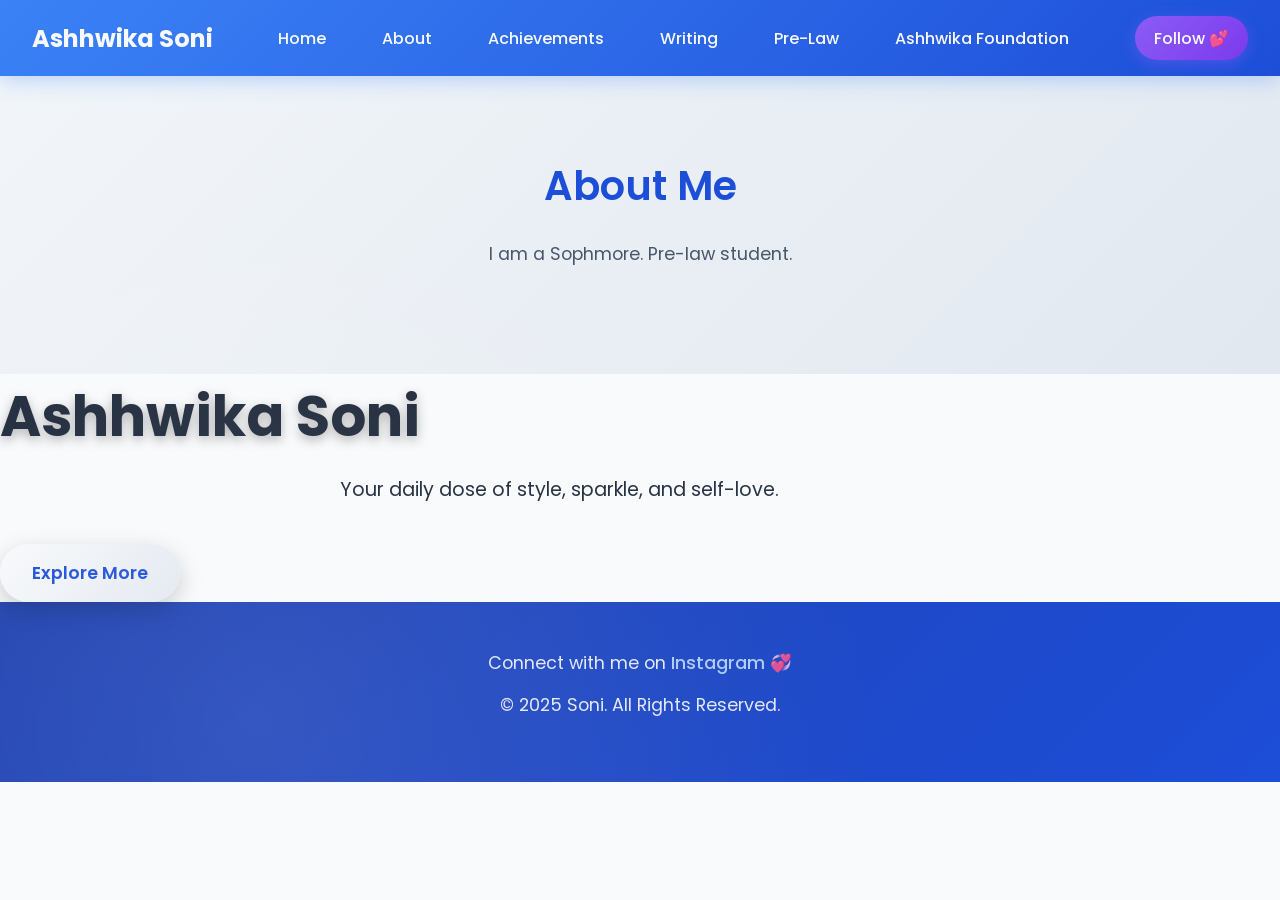
<file: index.html>
<!DOCTYPE html>
<html lang="en">
<head>
  <meta charset="UTF-8" />
  <meta name="viewport" content="width=device-width, initial-scale=1.0" />
  <title>Ashhwika's Personal Blog</title>
  <link rel="stylesheet" href="style.css" />
  <link rel="preconnect" href="https://fonts.googleapis.com">
  <link rel="preconnect" href="https://fonts.gstatic.com" crossorigin>
  <link href="https://fonts.googleapis.com/css2?family=Poppins:wght@300;500;700&display=swap" rel="stylesheet">
</head>
<body>

   <header>
  <nav class="navbar">
    <div class="logo">Ashhwika Soni</div>
    
    <!-- Hamburger Icon -->
    <div class="hamburger" onclick="toggleMenu()">
      <span></span>
      <span></span>
      <span></span>
    </div>
    
    <!-- Menu Links -->
    <ul class="nav-links" id="navLinks">
      <li><a href="index.html" onclick="closeMenu()">Home</a></li>
      <li><a href="about.html" onclick="closeMenu()">About</a></li>
      <li><a href="achievements.html" onclick="closeMenu()">Achievements</a></li>
      <li><a href="writing.html" onclick="closeMenu()">Writing</a></li>
      <li><a href="Pre-Law.html" onclick="closeMenu()">Pre-Law</a></li>
      <li><a href="AshhwikaFoundation.html" onclick="closeMenu()">Ashhwika Foundation</a></li>
    </ul>
    
    <a href="https://instagram.com/ashhwika" target="_blank" class="insta-btn">Follow 💕</a>
  </nav>
</header>

  <!-- About Section -->
  <section id="about" class="about">
    <h2>About Me</h2>
    <p>
        I am a Sophmore. Pre-law student. 
    </p>
  </section>

    <!-- Hero Section -->
  <section id="home" class="hero">
    <div class="hero-content">
      <h1> Ashhwika Soni</h1>
      <p>Your daily dose of style, sparkle, and self-love.</p>
      <a href="about.html" class="cta-btn">Explore More</a>
    </div>
  </section>
  
  <!-- Contact / Footer -->
  <footer id="contact">
    <p>Connect with me on 
      <a href="https://instagram.com/ashhwika" target="_blank">Instagram</a> 💞
    </p>
    <p>&copy; 2025 Soni. All Rights Reserved.</p>
  </footer>

  <!-- JS -->
<script>
function toggleMenu() {
  const navLinks = document.getElementById('navLinks');
  const hamburger = document.querySelector('.hamburger');
  
  navLinks.classList.toggle('active');
  hamburger.classList.toggle('active');
}

function closeMenu() {
  const navLinks = document.getElementById('navLinks');
  const hamburger = document.querySelector('.hamburger');
  
  navLinks.classList.remove('active');
  hamburger.classList.remove('active');
}

// Close menu when clicking outside
document.addEventListener('click', function(event) {
  const navbar = document.querySelector('.navbar');
  const navLinks = document.getElementById('navLinks');
  
  if (!navbar.contains(event.target)) {
    navLinks.classList.remove('active');
    document.querySelector('.hamburger').classList.remove('active');
  }
});
</script>
</body>
</html>
</file>
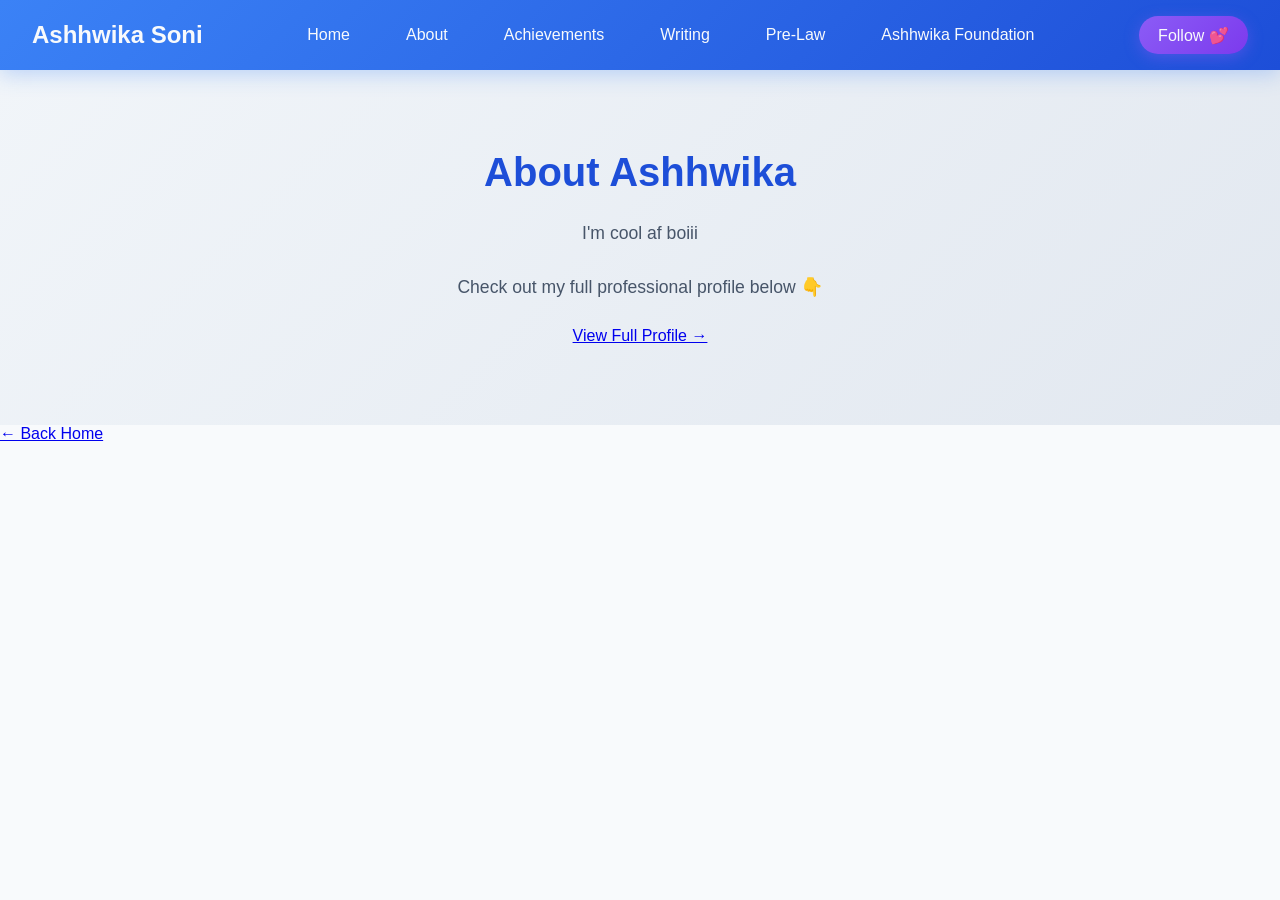
<file: about.html>
<!DOCTYPE html>
<html lang="en">
<head>
  <meta charset="UTF-8">
  <meta name="viewport" content="width=device-width, initial-scale=1.0">
  <title>About Ashhwika</title>
  <link rel="stylesheet" href="style.css">
</head>
<body>
  <!-- Navigation Bar -->
  <header>
    <nav class="navbar">
      <div class="logo">Ashhwika Soni</div>
      
      <!-- Hamburger Menu -->
      <div class="hamburger" onclick="toggleMenu()">
        <span></span>
        <span></span>
        <span></span>
      </div>
      
      <ul class="nav-links" id="navLinks">
        <li><a href="index.html" onclick="closeMenu()">Home</a></li>
        <li><a href="about.html" onclick="closeMenu()">About</a></li>
        <li><a href="achievements.html" onclick="closeMenu()">Achievements</a></li>
        <li><a href="writing.html" onclick="closeMenu()">Writing</a></li>
        <li><a href="Pre-Law.html" onclick="closeMenu()">Pre-Law</a></li>
        <li><a href="AshhwikaFoundation.html" onclick="closeMenu()">Ashhwika Foundation</a></li>
      </ul>
      
      <a href="https://instagram.com/ashhwika" target="_blank" class="insta-btn">Follow 💕</a>
    </nav>
  </header>

  <!-- About Section with LinkedIn Embed -->
  <section class="about">
    <div class="about-container">
      <div class="about-text">
        <h2>About Ashhwika</h2>
        <p>I'm cool af boiii</p>
        <p>Check out my full professional profile below 👇</p>
      </div>
      
        <div class="profile-link">
          <a href="https://www.linkedin.com/in/ashhwika-soni-b462b5214/" target="_blank" class="linkedin-btn">
            View Full Profile → 
          </a>
        </div>
      </div>
    </div>
  </section>

  <!-- Back Home Button -->
  <div class="back-home">
    <a href="index.html" class="back-btn">← Back Home</a>
  </div>

  <!-- JavaScript for Hamburger Menu -->
  <script>
  function toggleMenu() {
    const navLinks = document.getElementById('navLinks');
    const hamburger = document.querySelector('.hamburger');
    navLinks.classList.toggle('active');
    hamburger.classList.toggle('active');
  }

  function closeMenu() {
    const navLinks = document.getElementById('navLinks');
    const hamburger = document.querySelector('.hamburger');
    navLinks.classList.remove('active');
    hamburger.classList.remove('active');
  }
  </script>
</body>
</html>
</file>
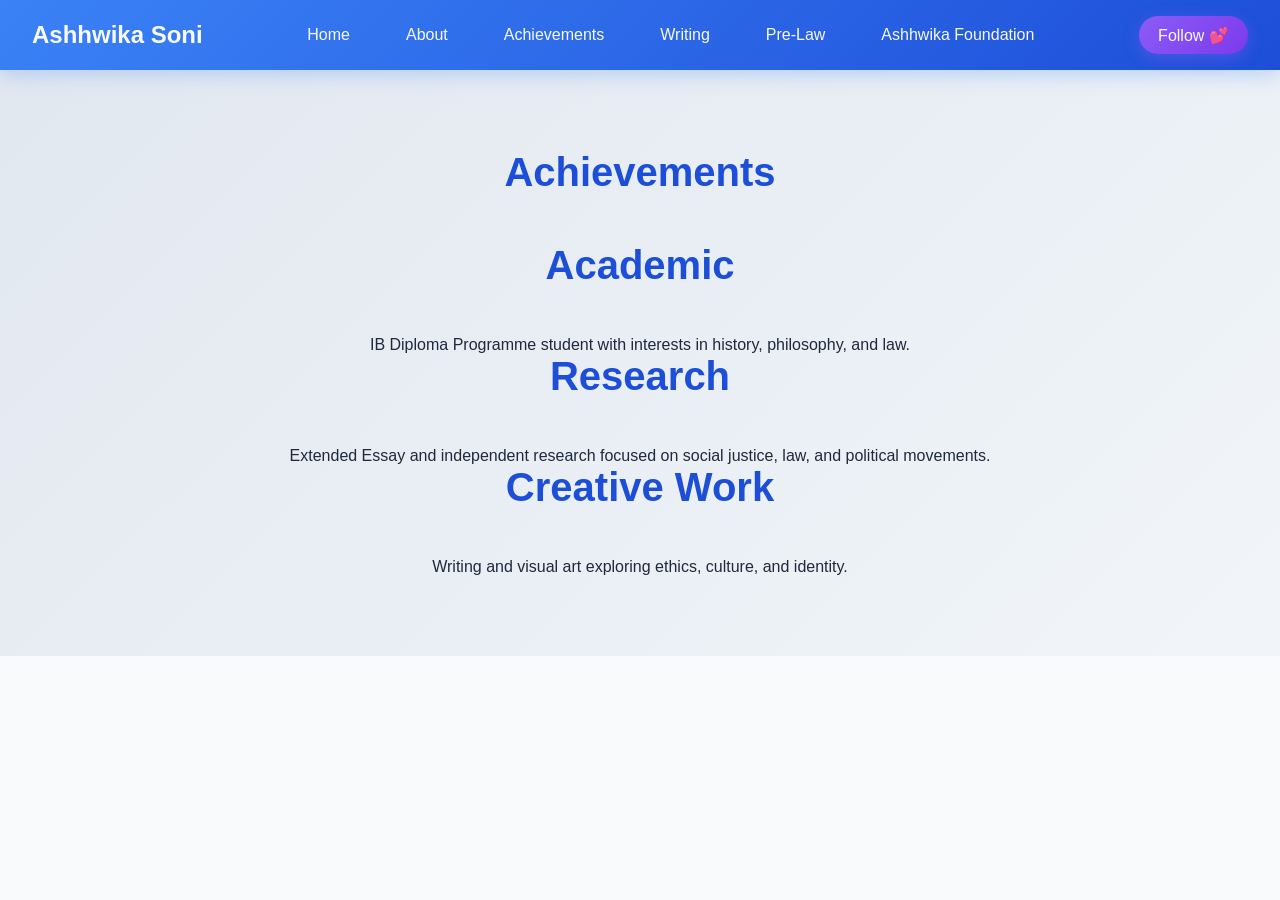
<file: achievements.html>
<!DOCTYPE html>
<html lang="en">
<head>
  <meta charset="UTF-8">
  <meta name="viewport" content="width=device-width, initial-scale=1.0">
  <title>Achievements</title>
  <link rel="stylesheet" href="style.css">
</head>

<body>

   <!-- Navigation Bar -->
  <header>
    <nav class="navbar">
      <div class="logo">Ashhwika Soni</div>
      <ul class="nav-links">
   <li><a href="index.html">Home</a></li>
   <li><a href="about.html">About</a></li>
  <li><a href="achievements.html">Achievements</a></li>
  <li><a href="writing.html">Writing</a></li>
   <li><a href="Pre-Law.html">Pre-Law</a></li>
   <li><a href="AshhwikaFoundation.html">Ashhwika Foundation</a></li>
      </ul>
      <a href="https://instagram.com/ashhwika" target="_blank" class="insta-btn">Follow 💕</a>
    </nav>
  </header>
  
<section id="achievements" class="achievements">
    <h2>Achievements</h2>

    <div class="card">
      <h2>Academic</h2>
      <p>IB Diploma Programme student with interests in history, philosophy, and law.</p>
    </div>

    <div class="card">
      <h2>Research</h2>
      <p>Extended Essay and independent research focused on social justice, law, and political movements.</p>
    </div>

    <div class="card">
      <h2>Creative Work</h2>
      <p>Writing and visual art exploring ethics, culture, and identity.</p>
    </div>

  </section>

</body>
</html>
</file>
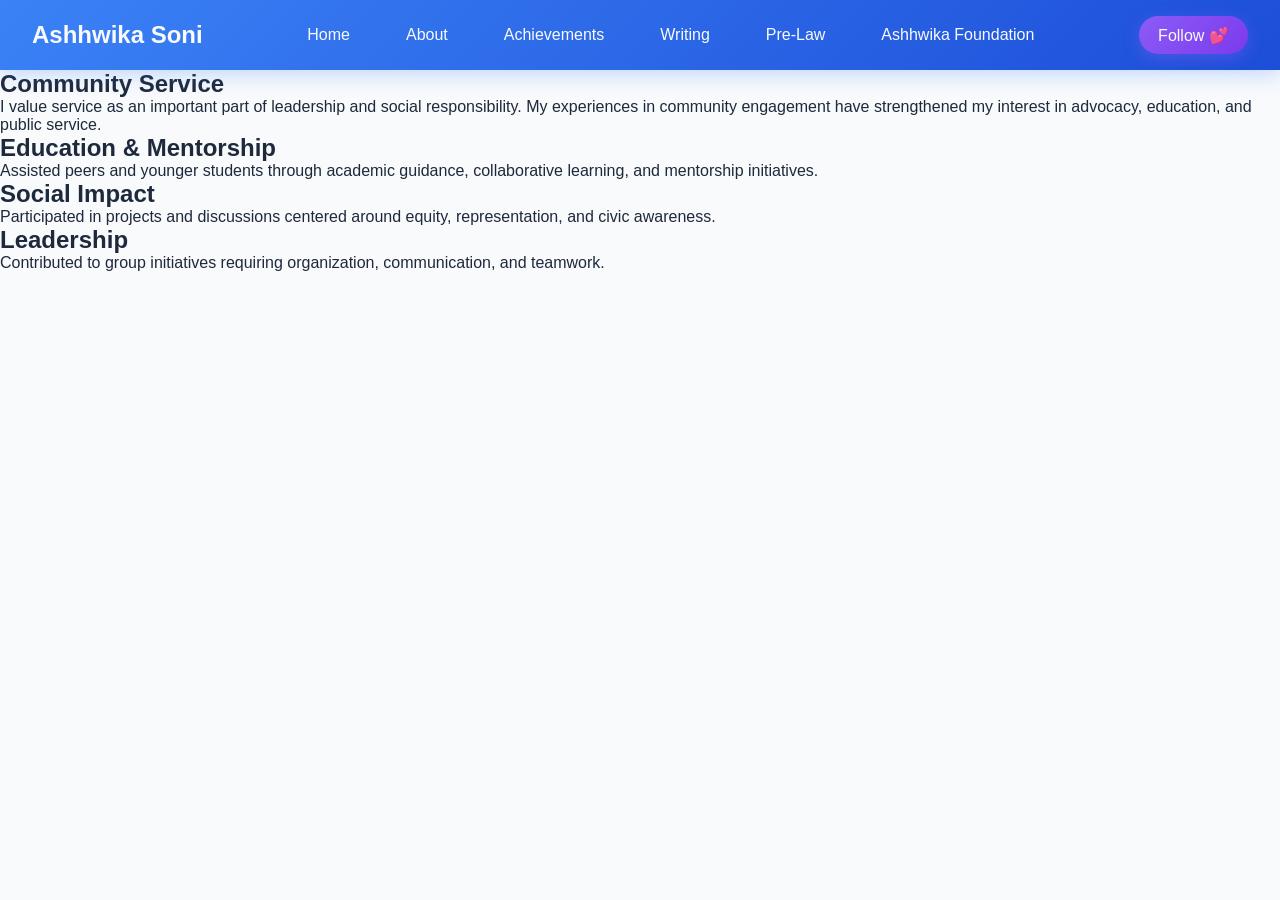
<file: AshhwikaFoundation.html>
<!DOCTYPE html>
<html lang="en">
<head>
  <meta charset="UTF-8">
  <meta name="viewport" content="width=device-width, initial-scale=1.0">
  <title>Community Service</title>
  <link rel="stylesheet" href="style.css">
</head>

<body>

     <!-- Navigation Bar -->
  <header>
    <nav class="navbar">
      <div class="logo">Ashhwika Soni</div>
      <ul class="nav-links">
   <li><a href="index.html">Home</a></li>
   <li><a href="about.html">About</a></li>
  <li><a href="achievements.html">Achievements</a></li>
  <li><a href="writing.html">Writing</a></li>
   <li><a href="Pre-Law.html">Pre-Law</a></li>
   <li><a href="AshhwikaFoundation.html">Ashhwika Foundation</a></li>
      </ul>
      <a href="https://instagram.com/ashhwika" target="_blank" class="insta-btn">Follow 💕</a>
    </nav>
  </header>

  <section>
    <h1>Community Service</h1>

    <p>
      I value service as an important part of leadership and social responsibility.
      My experiences in community engagement have strengthened my interest in
      advocacy, education, and public service.
    </p>

    <div class="card">
      <h2>Education & Mentorship</h2>
      <p>
        Assisted peers and younger students through academic guidance,
        collaborative learning, and mentorship initiatives.
      </p>
    </div>

    <div class="card">
      <h2>Social Impact</h2>
      <p>
        Participated in projects and discussions centered around equity,
        representation, and civic awareness.
      </p>
    </div>

    <div class="card">
      <h2>Leadership</h2>
      <p>
        Contributed to group initiatives requiring organization,
        communication, and teamwork.
      </p>
    </div>

  </section>

</body>
</html>
</file>
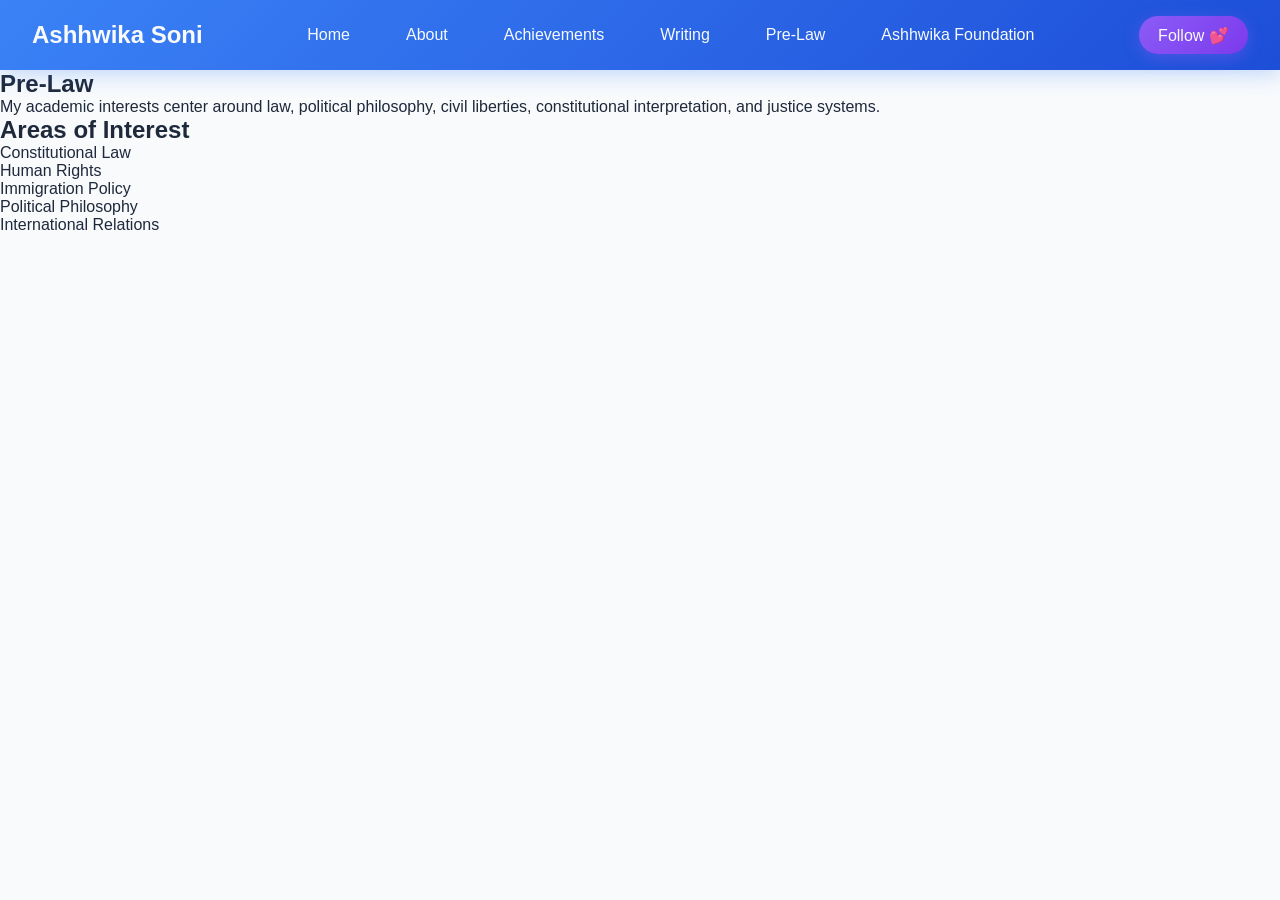
<file: Pre-Law.html>
<!DOCTYPE html>
<html lang="en">
<head>
  <meta charset="UTF-8">
  <meta name="viewport" content="width=device-width, initial-scale=1.0">
  <title>Pre-Law</title>
  <link rel="stylesheet" href="style.css">
</head>

<body>

   <!-- Navigation Bar -->
  <header>
    <nav class="navbar">
      <div class="logo">Ashhwika Soni</div>
      <ul class="nav-links">
   <li><a href="index.html">Home</a></li>
   <li><a href="about.html">About</a></li>
  <li><a href="achievements.html">Achievements</a></li>
  <li><a href="writing.html">Writing</a></li>
   <li><a href="Pre-Law.html">Pre-Law</a></li>
   <li><a href="AshhwikaFoundation.html">Ashhwika Foundation</a></li>
      </ul>
      <a href="https://instagram.com/ashhwika" target="_blank" class="insta-btn">Follow 💕</a>
    </nav>
  </header>

  <section>
    <h1>Pre-Law</h1>

    <p>
      My academic interests center around law, political philosophy,
      civil liberties, constitutional interpretation, and justice systems.
    </p>

    <div class="card">
      <h2>Areas of Interest</h2>

      <ul>
        <li>Constitutional Law</li>
        <li>Human Rights</li>
        <li>Immigration Policy</li>
        <li>Political Philosophy</li>
        <li>International Relations</li>
      </ul>
    </div>

  </section>

</body>
</html>
</file>
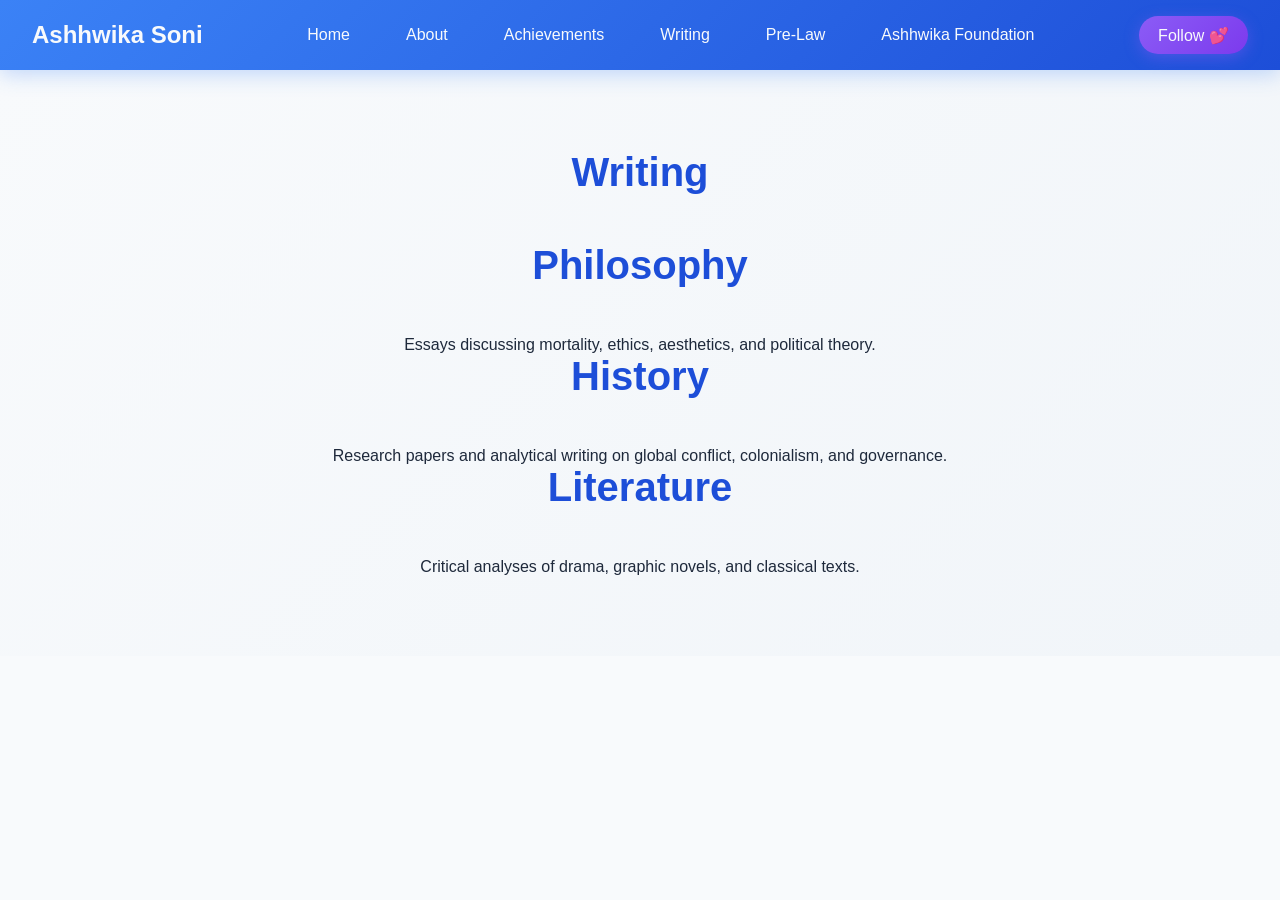
<file: writing.html>
<!DOCTYPE html>
<html lang="en">
<head>
  <meta charset="UTF-8">
  <meta name="viewport" content="width=device-width, initial-scale=1.0">
  <title>Writing</title>
  <link rel="stylesheet" href="style.css">
</head>

<body>
    <!-- Navigation Bar -->
  <header>
    <nav class="navbar">
      <div class="logo">Ashhwika Soni</div>
      <ul class="nav-links">
   <li><a href="index.html">Home</a></li>
   <li><a href="about.html">About</a></li>
  <li><a href="achievements.html">Achievements</a></li>
  <li><a href="writing.html">Writing</a></li>
   <li><a href="Pre-Law.html">Pre-Law</a></li>
   <li><a href="AshhwikaFoundation.html">Ashhwika Foundation</a></li>
      </ul>
      <a href="https://instagram.com/ashhwika" target="_blank" class="insta-btn">Follow 💕</a>
    </nav>
  </header>
  
  <section id="writing" class="writing">
    <h2>Writing</h2>

    <div class="card">
      <h2>Philosophy</h2>
      <p>Essays discussing mortality, ethics, aesthetics, and political theory.</p>
    </div>

    <div class="card">
      <h2>History</h2>
      <p>Research papers and analytical writing on global conflict, colonialism, and governance.</p>
    </div>

    <div class="card">
      <h2>Literature</h2>
      <p>Critical analyses of drama, graphic novels, and classical texts.</p>
    </div>

  </section>

</body>
</html>
</file>
<file: style.css>
* {
  margin: 0;
  padding: 0;
  box-sizing: border-box;
}

body {
  font-family: 'Poppins', sans-serif;
  background-color: #f8fafc;
  color: #1e293b;
  scroll-behavior: smooth;
}

/* Navbar with Hamburger Menu */
.navbar {
  font-family: 'Poppins', sans-serif;
  display: flex;
  justify-content: space-between;
  align-items: center;
  background: linear-gradient(135deg, #3b82f6 0%, #1d4ed8 100%);
  padding: 1rem 2rem;
  position: sticky;
  top: 0;
  z-index: 1000;
  box-shadow: 0 4px 20px rgba(59, 130, 246, 0.3);
}

.logo {
  font-weight: 700;
  font-size: 1.5rem;
  color: #f8fafc;
}

/* Hamburger Menu Button */
.hamburger {
  display: none;
  flex-direction: column;
  cursor: pointer;
  padding: 5px;
}

.hamburger span {
  width: 25px;
  height: 3px;
  background: #f8fafc;
  margin: 3px 0;
  transition: 0.3s;
  border-radius: 3px;
}

.hamburger.active span:nth-child(1) {
  transform: rotate(-45deg) translate(-5px, 6px);
}

.hamburger.active span:nth-child(2) {
  opacity: 0;
}

.hamburger.active span:nth-child(3) {
  transform: rotate(45deg) translate(-5px, -6px);
}

/* Nav Links */
.nav-links {
  list-style: none;
  display: flex;
  gap: 1.5rem;
  margin: 0;
  padding: 0;
}

.nav-links a {
  text-decoration: none;
  color: #f8fafc;
  font-weight: 500;
  transition: 0.3s;
  padding: 0.5rem 1rem;
  border-radius: 25px;
}

.nav-links a:hover {
  background: rgba(255,255,255,0.2);
}

.insta-btn {
  font-family: 'Poppins', sans-serif;
  background: linear-gradient(135deg, #8b5cf6 0%, #7c3aed 100%);
  color: #f8fafc;
  padding: 0.6rem 1.2rem;
  border-radius: 25px;
  text-decoration: none;
  transition: 0.3s;
  font-weight: 500;
  box-shadow: 0 4px 15px rgba(139, 92, 246, 0.4);
}

.insta-btn:hover {
  transform: translateY(-2px);
  box-shadow: 0 6px 20px rgba(139, 92, 246, 0.5);
}

/* Mobile Styles */
@media (max-width: 768px) {
  .hamburger {
    display: flex;
  }
  
  .nav-links {
    position: fixed;
    top: 80px;  /* Below navbar height */
    left: 0;
    width: 100%;
    height: calc(100vh - 80px);
    background: linear-gradient(135deg, #1d4ed8 0%, #3b82f6 100%);
    flex-direction: column;
    justify-content: flex-start;
    align-items: center;
    padding-top: 2rem;
    transform: translateY(-100%);
    transition: 0.4s ease-in-out;
    box-shadow: 0 10px 30px rgba(0,0,0,0.3);
  }
  
  .nav-links.active {
    transform: translateY(0);
  }
  
  .nav-links li {
    margin: 1rem 0;
    opacity: 0;
    transform: translateY(20px);
    animation: slideIn 0.3s forwards;
  }
  
  .insta-btn {
    display: none;  /* Hide on mobile */
  }
}

/* Slide-in Animation */
@keyframes slideIn {
  to {
    opacity: 1;
    transform: translateY(0);
  }
}
}

/* Hero Section */
.hero {
  font-family: 'Poppins', sans-serif;
  background: linear-gradient(135deg, #1e40af 0%, #1d4ed8 50%, #3b82f6 100%);
  height: 10vh;
  display: flex;
  align-items: center;
  justify-content: center;
  text-align: center;
  color: #f8fafc;
  padding: 0 1rem;
  position: relative;
}

.hero::before {
  content: '';
  position: absolute;
  top: 0;
  left: 0;
  right: 0;
  bottom: 0;
  background: radial-gradient(circle at 20% 80%, rgba(255,255,255,0.1) 0%, transparent 50%);
}

.hero-content h1 {
  font-size: 3.5rem;
  margin-bottom: 1rem;
  font-weight: 700;
  text-shadow: 0 4px 12px rgba(0,0,0,0.3);
}

.hero-content p {
  font-size: 1.2rem;
  margin-bottom: 2.5rem;
  max-width: 600px;
  margin-left: auto;
  margin-right: auto;
  opacity: 0.95;
}

.cta-btn {
  font-family: 'Poppins', sans-serif;
  background: linear-gradient(135deg, #f8fafc 0%, #e2e8f0 100%);
  color: #1d4ed8;
  padding: 1rem 2rem;
  border-radius: 50px;
  text-decoration: none;
  font-weight: 600;
  font-size: 1.1rem;
  transition: 0.3s;
  box-shadow: 0 8px 25px rgba(0,0,0,0.2);
  display: inline-block;
}

.cta-btn:hover {
  transform: translateY(-3px);
  box-shadow: 0 12px 35px rgba(0,0,0,0.3);
}

/* About Section */
.about {
  font-family: 'Poppins', sans-serif;
  padding: 5rem 2rem;
  background: linear-gradient(135deg, #f1f5f9 0%, #e2e8f0 100%);
  text-align: center;
}

.about h2 {
  color: #1d4ed8;
  margin-bottom: 1.5rem;
  font-size: 2.5rem;
  font-weight: 600;
}

.about p {
  max-width: 700px;
  margin: 0 auto 1.5rem;
  line-height: 1.7;
  font-size: 1.1rem;
  color: #475569;
}

/* Writing Section */
.writing {
  font-family: 'Poppins', sans-serif;
  padding: 5rem 2rem;
  background: linear-gradient(135deg, #f8fafc 0%, #f1f5f9 100%);
  text-align: center;
}

.writing h2 {
  color: #1d4ed8;
  margin-bottom: 3rem;
  font-size: 2.5rem;
  font-weight: 600;
}

.writing-grid {
  display: grid;
  grid-template-columns: repeat(auto-fit, minmax(320px, 1fr));
  gap: 2rem;
  max-width: 1200px;
  margin: 0 auto;
}

.writing-item {
  background: linear-gradient(135deg, #f8fafc 0%, #e2e8f0 100%);
  padding: 2rem;
  border-radius: 20px;
  box-shadow: 0 10px 40px rgba(59, 130, 246, 0.1);
  transition: 0.3s;
  border-top: 4px solid #3b82f6;
  position: relative;
  overflow: hidden;
}

.writing-item::before {
  content: '';
  position: absolute;
  top: 0;
  left: 0;
  right: 0;
  height: 4px;
  background: linear-gradient(90deg, #3b82f6, #1d4ed8, #3b82f6);
}

.writing-item:hover {
  transform: translateY(-10px);
  box-shadow: 0 20px 50px rgba(59, 130, 246, 0.2);
}

.writing-item h3 {
  color: #1d4ed8;
  margin-bottom: 1rem;
  font-size: 1.4rem;
  font-weight: 600;
}

.writing-item p {
  color: #64748b;
  line-height: 1.7;
  margin-bottom: 1rem;
}

.writing-item a {
  color: #3b82f6;
  text-decoration: none;
  font-weight: 500;
  border-bottom: 2px solid transparent;
  transition: 0.3s;
}

.writing-item a:hover {
  border-bottom-color: #3b82f6;
}

/* Achievements Section */
.achievements {
  font-family: 'Poppins', sans-serif;
  padding: 5rem 2rem;
  background: linear-gradient(135deg, #e2e8f0 0%, #f1f5f9 100%);
  text-align: center;
}

.achievements h2 {
  color: #1d4ed8;
  margin-bottom: 3rem;
  font-size: 2.5rem;
  font-weight: 600;
}

.achievements-grid {
  display: grid;
  grid-template-columns: repeat(auto-fit, minmax(300px, 1fr));
  gap: 2rem;
  max-width: 1100px;
  margin: 0 auto;
}

.achievement-card {
  background: linear-gradient(135deg, #3b82f6 0%, #1d4ed8 100%);
  color: #f8fafc;
  padding: 2.5rem 2rem;
  border-radius: 20px;
  position: relative;
  overflow: hidden;
  transition: 0.3s;
  box-shadow: 0 15px 40px rgba(59, 130, 246, 0.3);
}

.achievement-card::before {
  content: '✨';
  position: absolute;
  font-size: 2.5rem;
  top: 1rem;
  right: 1.5rem;
  opacity: 0.8;
}

.achievement-card:hover {
  transform: translateY(-8px) scale(1.02);
  box-shadow: 0 25px 60px rgba(59, 130, 246, 0.4);
}

.achievement-card h3 {
  font-size: 1.4rem;
  margin-bottom: 0.8rem;
  font-weight: 600;
}

.achievement-card p {
  opacity: 0.95;
  line-height: 1.6;
  font-size: 1rem;
}

/* Footer */
footer {
  font-family: 'Poppins', sans-serif;
  background: linear-gradient(135deg, #1e40af 0%, #1d4ed8 100%);
  text-align: center;
  padding: 3rem 2rem;
  color: #f8fafc;
}

footer p {
  font-size: 1.1rem;
  margin-bottom: 1rem;
  opacity: 0.9;
}

footer a {
  color: #bfdbfe;
  font-weight: 500;
  text-decoration: none;
  transition: 0.3s;
}

footer a:hover {
  color: #f8fafc;
  text-decoration: underline;
}

/* Responsive */
@media (max-width: 768px) {
  .nav-links {
    display: none;
  }
  
  .hero-content h1 {
    font-size: 2.5rem;
  }
  
  .hero {
    height: 80vh;
  }
  
  .about, .writing, .achievements {
    padding: 3rem 1rem;
  }
  
  .about h2, .writing h2, .achievements h2 {
    font-size: 2rem;
  }
  
  .writing-grid, .achievements-grid {
    grid-template-columns: 1fr;
    gap: 1.5rem;
  }
}

@media (max-width: 480px) {
  .hero-content h1 {
    font-size: 2rem;
  }
  
  .navbar {
    padding: 1rem;
    flex-direction: column;
    gap: 1rem;
  }
}
</file>
